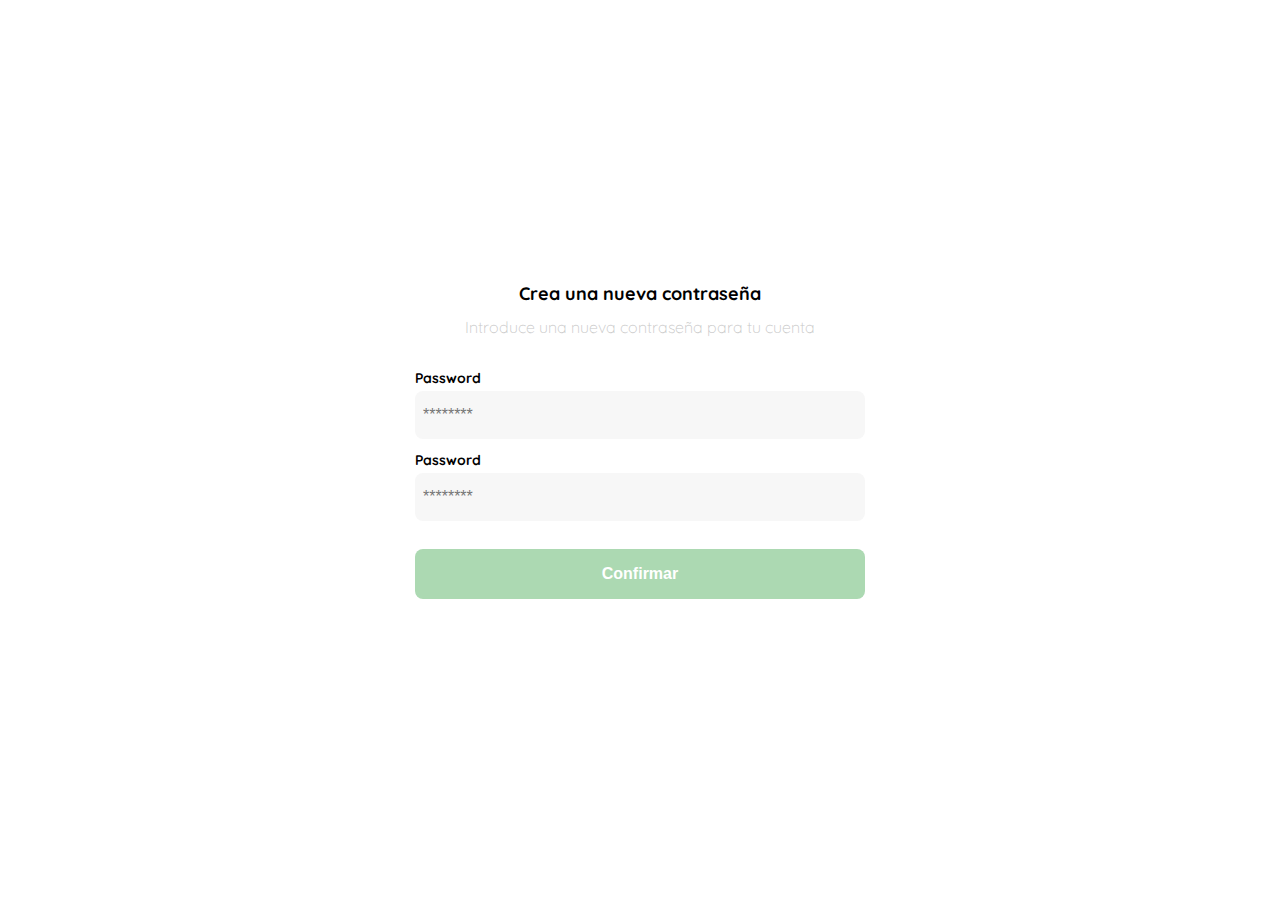
<file: clase1.html>
<!DOCTYPE html>
<html lang="en">
<head>
    <meta charset="UTF-8">
    <meta http-equiv="X-UA-Compatible" content="IE=edge">
    <meta name="viewport" content="width=device-width, initial-scale=1.0">
    <title>Document</title>
    <link rel="preconnect" href="https://fonts.googleapis.com">
    <link rel="preconnect" href="https://fonts.gstatic.com" crossorigin>
    <link href="https://fonts.googleapis.com/css2?family=Quicksand:wght@300;500;700&display=swap" rel="stylesheet">
    <style>
        :root {
            --very-ligth-pink: #c7c7c7;
            --text-input-field: #f7f7f7;
            --hospital-green: #acd9b2;
            --white: #ffffff;
            --black: #000000;
            --sm: 14px;
            --md: 16px;
            --lg: 18px;
        }

        body {
            margin: 0;
            font-family: 'Quicksand', sans-serif;
        }

        .login {
            width: 100%;
            height: 100vh;
            display: grid;
            place-items: center;
        }

        .form-container {
            display: grid;
            grid-template-rows: auto 1fr auto;
            width: 70vw;
            max-width: 450px;
        }

        .logo {
            width: 90%;
            margin-bottom: 48px;
            justify-self: center;
            display: none;
        }

        .title {
            font-size: var(--lg);
            margin-bottom: 12px;
            text-align: center;
        }

        .subtitle {
            color: var(--very-ligth-pink);
            font-size: var(--md);
            font-weight: 300;
            text-align: center;
            margin-top: 0;
            margin-bottom: 32px;
        }

        .form {
            display: flex;
            flex-direction: column;
        }

        .label {
            font-size: var(--sm);
            font-weight: bold;
            margin-bottom: 4px;
        }

        .input {
            background-color: var(--text-input-field);
            border: none;
            border-radius: 8px;
            height: 32px;
            font-size: var(--md);
            padding: 8px;
            margin-bottom: 12px;
        }

        .primary-button {
            background-color: var(--hospital-green);
            color: white;
            border: none;
            border-radius: 8px;
            width: 100%;
            height: 50px;
            font-size: var(--md);
            font-weight: bold;
            cursor: pointer;
        }

        .login-button {
            margin-top: 16px;
            margin-bottom: 32px;
        }

        @media (max-width: 640px) {
            .logo {
                display: block;
            }
        }

    </style>
</head>
<body>
    <div class="login">
        <div class="form-container">
            <img src="assets/logos/logo_yard_sale.svg" alt="logo" class="logo">

            <h1 class="title">Crea una nueva contraseña</h1>
            <p class="subtitle">Introduce una nueva contraseña para tu cuenta</p>

            <form action="/" class="form">
                <label for="password" class="label">Password</label>
                <input type= "password" id="password" class="input input-password" placeholder="********">
                
                <label for="new-password" class="label">Password</label>
                <input type= "password" id="new-password" class="input input-password" placeholder="********">

                <input type="submit" value="Confirmar" class="primary-button login-button">
            </form>
        </div>
    </div>
</body>
</html>
</file>
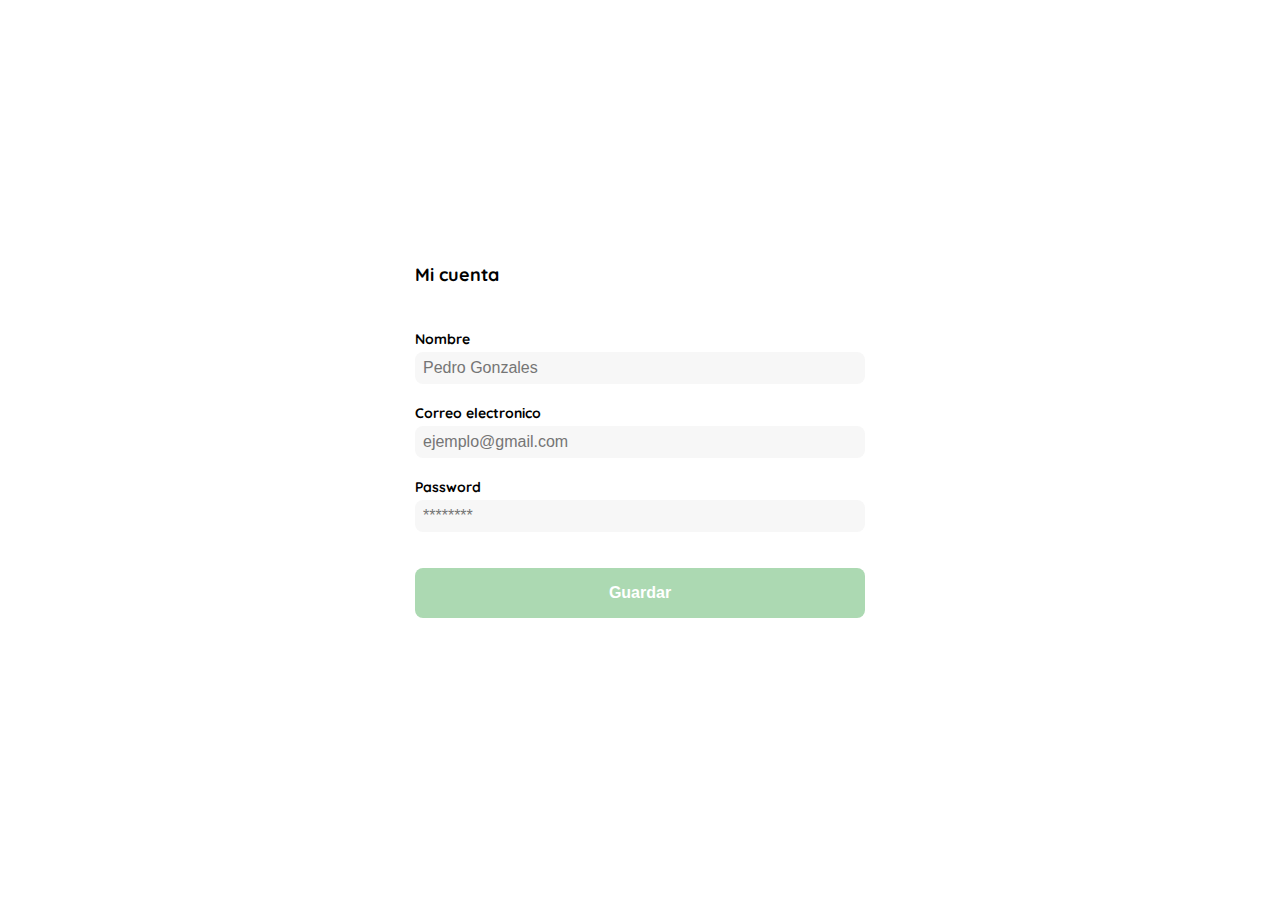
<file: editar-cuenta.html>
<!DOCTYPE html>
<html lang="en">
<head>
    <meta charset="UTF-8">
    <meta http-equiv="X-UA-Compatible" content="IE=edge">
    <meta name="viewport" content="width=device-width, initial-scale=1.0">
    <title>Document</title><link rel="preconnect" href="https://fonts.googleapis.com">
    <link rel="preconnect" href="https://fonts.gstatic.com" crossorigin>
    <link href="https://fonts.googleapis.com/css2?family=Quicksand:wght@300;500;700&display=swap" rel="stylesheet">
    <style>
        :root {
            --very-ligth-pink: #c7c7c7;
            --text-input-field: #f7f7f7;
            --hospital-green: #acd9b2;
            --white: #ffffff;
            --black: #000000;
            --sm: 14px;
            --md: 16px;
            --lg: 18px;
        }

        * {
            box-sizing: border-box;
        }

        body {
            margin: 0;
            font-family: 'Quicksand', sans-serif;
            overflow: hidden;
        }

        .login {
            width: 100%;
            height: 100vh;
            display: grid;
            place-items: center;
        }

        .form-container {
            display: grid;
            grid-template-rows: auto 1fr auto;
            width: 70vw;
            max-width: 450px;
        }

        .title {
            font-size: var(--lg);
            margin-bottom: 44px;
        }

        .form {
            display: flex;
            flex-direction: column;
            justify-content: space-between;
        }

        .form div {
            display: flex;
            flex-direction: column;
        }

        .label {
            font-size: var(--sm);
            font-weight: bold;
            margin-bottom: 4px;
        }

        .input {
            background-color: var(--text-input-field);
            border: none;
            border-radius: 8px;
            height: 32px;
            font-size: var(--md);
            padding: 8px;
            margin-bottom: 20px;
        }

        .primary-button {
            background-color: var(--hospital-green);
            color: white;
            border: none;
            border-radius: 8px;
            width: 100%;
            height: 50px;
            font-size: var(--md);
            font-weight: bold;
            cursor: pointer;
        }

        .login-button {
            margin-top: 16px;
            margin-bottom: 32px;
        }

        @media (max-width: 640px) {
            .login {
                justify-content: start;
                align-content: space-between;
                padding: 5vw;
            }

            .form-container {
                width: 90vw;
                max-width: 620px;
                height: 100vh;
            }

            .login-button {
                width: 90vw;
                margin-bottom: 48px;
            }
        }

    </style>
</head>
<body>
    <div class="login">
        <div class="form-container">
            <h1 class="title">Mi cuenta</h1>

            <form action="/" class="form">
                <div>
                    <label for="name" class="label">Nombre</label>
                    <input type="text" id="name" class="input input-nombre" placeholder="Pedro Gonzales">

                    <label for="email" class="label">Correo electronico</label>
                    <input type= "email" id="email" class="input input-email" placeholder="ejemplo@gmail.com">
                    
                    <label for="password" class="label">Password</label>
                    <input type= "password" id="password" class="input input-password" placeholder="********">
                </div>
                
                <input type="submit" value="Guardar" class="primary-button login-button">
            </form>
        </div>
    </div>
</body>
</html>
</file>
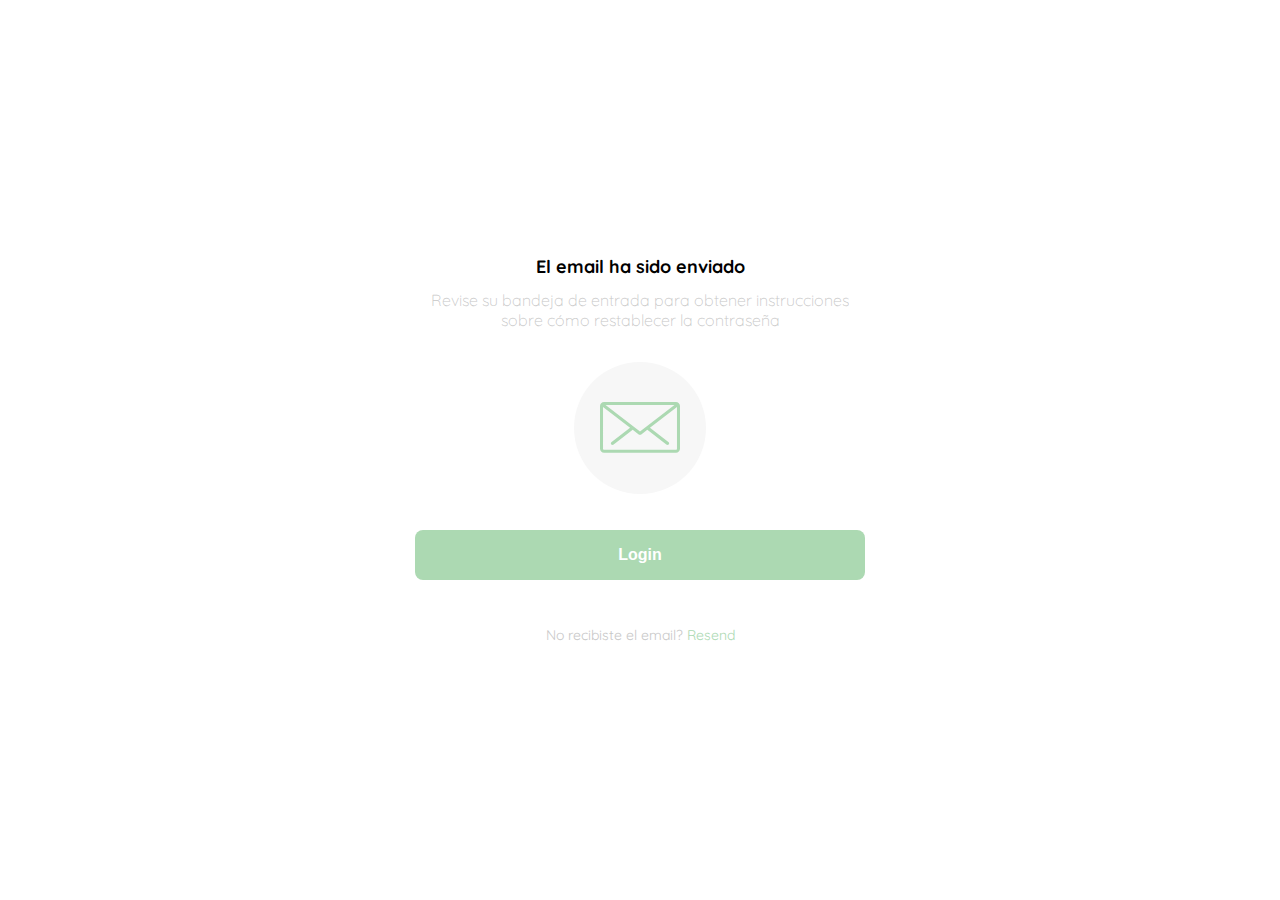
<file: email-enviado.html>
<!DOCTYPE html>
<html lang="en">
<head>
    <meta charset="UTF-8">
    <meta http-equiv="X-UA-Compatible" content="IE=edge">
    <meta name="viewport" content="width=device-width, initial-scale=1.0">
    <title>Document</title>
    <link rel="preconnect" href="https://fonts.googleapis.com">
    <link rel="preconnect" href="https://fonts.gstatic.com" crossorigin>
    <link href="https://fonts.googleapis.com/css2?family=Quicksand:wght@300;500;700&display=swap" rel="stylesheet">
    <style>
        :root {
            --very-ligth-pink: #c7c7c7;
            --text-input-field: #f7f7f7;
            --hospital-green: #acd9b2;
            --white: #ffffff;
            --black: #000000;
            --sm: 14px;
            --md: 16px;
            --lg: 18px;
        }

        body {
            margin: 0;
            font-family: 'Quicksand', sans-serif;
        }

        .login {
            width: 100%;
            height: 100vh;
            display: grid;
            place-items: center;
        }

        .form-container {
            display: grid;
            grid-template-rows: auto 1fr auto;
            justify-items: center;
            width: 45vw;
            max-width: 450px;
        }

        .logo {
            width: 90%;
            margin-bottom: 48px;
            justify-self: center;
            display: none;
        }

        .title {
            font-size: var(--lg);
            margin-bottom: 12px;
            text-align: center;
        }

        .subtitle {
            color: var(--very-ligth-pink);
            font-size: var(--md);
            font-weight: 300;
            text-align: center;
            margin-top: 0;
            margin-bottom: 32px;
        }

        .email-img {
            width: 132px;
            height: 132px;
            border-radius: 50%;
            background-color: var(--text-input-field);
            display: flex;
            justify-content: center;
            align-items: center;
            margin-bottom: 20px;
        }

        .email-img img {
            width: 80px;
        }

        .primary-button {
            background-color: var(--hospital-green);
            color: white;
            border: none;
            border-radius: 8px;
            width: 100%;
            height: 50px;
            font-size: var(--md);
            font-weight: bold;
            cursor: pointer;
        }

        .login-button {
            margin-top: 16px;
            margin-bottom: 32px;
        }

        .resend {
            font-size: var(--sm);
            text-align: center;
        }

        .resend span {
            color: var(--very-ligth-pink);
        }

        .resend a {
            color: var(--hospital-green);
            text-decoration: none;
        }

        @media (max-width: 640px) {
            .logo {
                display: block;
            }
        }

    </style>
</head>
<body>
    <div class="login">
        <div class="form-container">
            <img src="assets/logos/logo_yard_sale.svg" alt="logo" class="logo">

            <h1 class="title">El email ha sido enviado</h1>
            <p class="subtitle">Revise su bandeja de entrada para obtener instrucciones sobre cómo restablecer la contraseña</p>
            
            <div class="email-img">
                <img src="assets/icons/email.svg" alt="email">
            </div>

            <button class="primary-button login-button">Login</button>
            
            <p class="resend">
                <span>No recibiste el email?</span>
                <a href="/">Resend</a>
            </p>
        </div>
    </div>
</body>
</html>
</file>
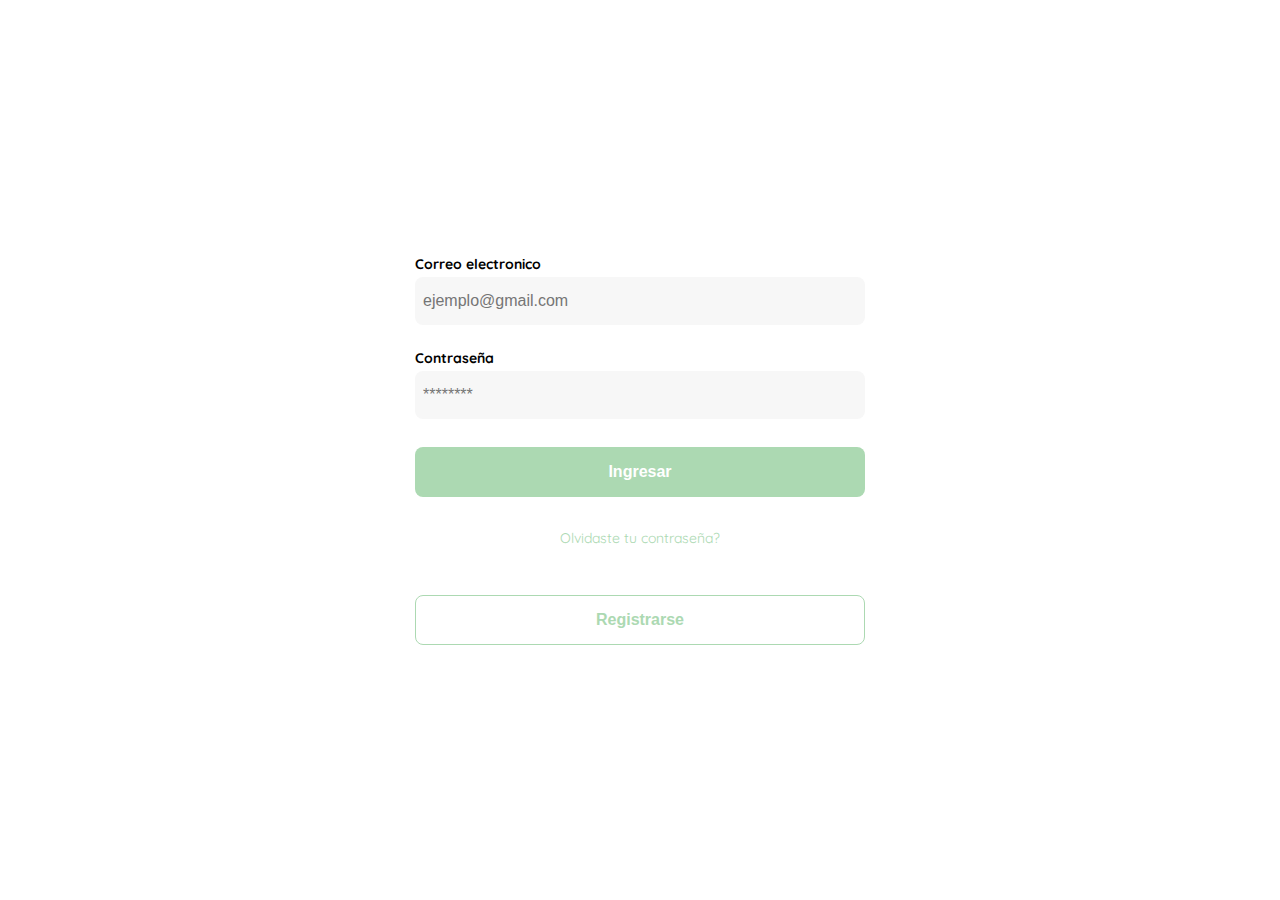
<file: login.html>
<!DOCTYPE html>
<html lang="en">
<head>
    <meta charset="UTF-8">
    <meta http-equiv="X-UA-Compatible" content="IE=edge">
    <meta name="viewport" content="width=device-width, initial-scale=1.0">
    <title>Document</title><link rel="preconnect" href="https://fonts.googleapis.com">
    <link rel="preconnect" href="https://fonts.gstatic.com" crossorigin>
    <link href="https://fonts.googleapis.com/css2?family=Quicksand:wght@300;500;700&display=swap" rel="stylesheet">
    <style>
        :root {
            --very-ligth-pink: #c7c7c7;
            --text-input-field: #f7f7f7;
            --hospital-green: #acd9b2;
            --white: #ffffff;
            --black: #000000;
            --sm: 14px;
            --md: 16px;
            --lg: 18px;
        }

        body {
            margin: 0;
            font-family: 'Quicksand', sans-serif;
        }

        .login {
            width: 100%;
            height: 100vh;
            display: grid;
            place-items: center;
        }

        .form-container {
            display: grid;
            grid-template-rows: auto 1fr auto;
            width: 70vw;
            max-width: 450px;
        }

        .logo {
            width: 90%;
            margin-bottom: 48px;
            justify-self: center;
            display: none;
        }

        .form {
            display: flex;
            flex-direction: column;
        }

        .label {
            font-size: var(--sm);
            font-weight: bold;
            margin-bottom: 4px;
        }

        .input {
            background-color: var(--text-input-field);
            border: none;
            border-radius: 8px;
            height: 32px;
            font-size: var(--md);
            padding: 8px;
            margin-bottom: 12px;
        }

        .input-email {
            margin-bottom: 24px;
        }

        .primary-button {
            background-color: var(--hospital-green);
            color: white;
            border: none;
            border-radius: 8px;
            width: 100%;
            height: 50px;
            font-size: var(--md);
            font-weight: bold;
            cursor: pointer;
        }

        .login-button {
            margin-top: 16px;
            margin-bottom: 32px;
        }

        form a {
            color: var(--hospital-green);
            font-size: var(--sm);
            text-align: center;
            text-decoration: none;
            margin-bottom: 48px;
        }

        .secondary-button {
            background-color: var(--white);
            color: var(--hospital-green);
            border: 1px solid var(--hospital-green);
            border-radius: 8px;
            width: 100%;
            height: 50px;
            font-size: var(--md);
            font-weight: bold;
            cursor: pointer;
        }

        @media (max-width: 640px) {
            .logo {
                display: block;
            }

            .secondary-button {
                width: inherit;
                position: absolute;
                bottom: 20px;
            }
        }

    </style>
</head>
<body>
    <div class="login">
        <div class="form-container">
            <img src="assets/logos/logo_yard_sale.svg" alt="logo" class="logo">

            <form action="/" class="form">
                <label for="email" class="label">Correo electronico</label>
                <input type= "email" id="email" class="input input-email" placeholder="ejemplo@gmail.com">
                
                <label for="password" class="label">Contraseña</label>
                <input type= "password" id="password" class="input input-password" placeholder="********">

                <input type="submit" value="Ingresar" class="primary-button login-button">
                
                <a href="/">Olvidaste tu contraseña?</a>
            </form>

            <button class="secondary-button">Registrarse</button>
        </div>
    </div>
</body>
</html>
</file>
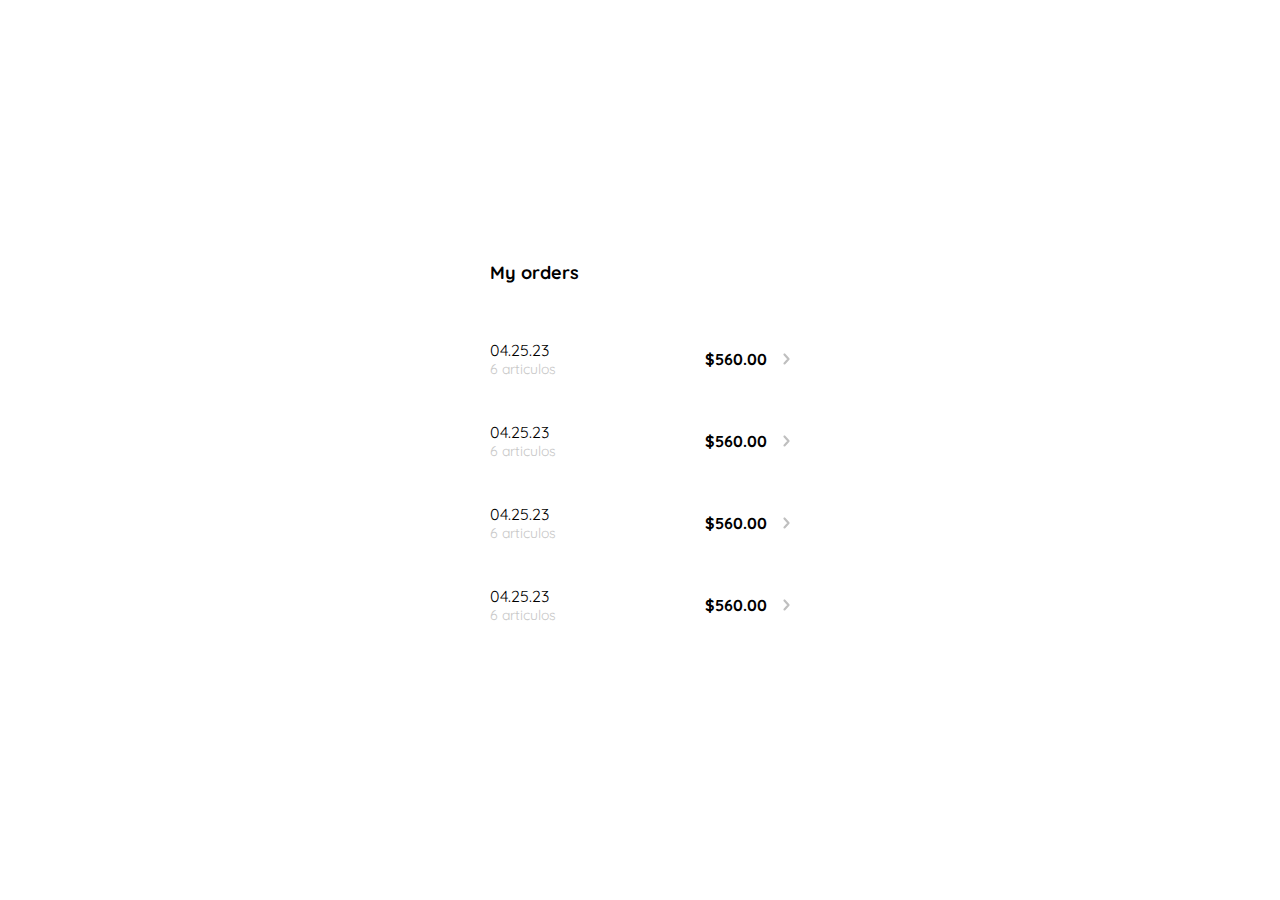
<file: my-orders.html>
<!DOCTYPE html>
<html lang="en">
<head>
    <meta charset="UTF-8">
    <meta http-equiv="X-UA-Compatible" content="IE=edge">
    <meta name="viewport" content="width=device-width, initial-scale=1.0">
    <title>Document</title>
    <link rel="preconnect" href="https://fonts.gstatic.com" crossorigin>
    <link href="https://fonts.googleapis.com/css2?family=Quicksand:wght@300;500;700&display=swap" rel="stylesheet">
    <style>
        :root {
            --very-ligth-pink: #c7c7c7;
            --text-input-field: #f7f7f7;
            --hospital-green: #acd9b2;
            --white: #ffffff;
            --black: #000000;
            --sm: 14px;
            --md: 16px;
            --lg: 18px;
        }

        * {
            box-sizing: border-box;
        }

        body {
            margin: 0;
            font-family: 'Quicksand', sans-serif;
        }

        .my-order {
            display: grid;
            place-items: center;
            width: 100vw;
            height: 100vh;
            padding: 20px;
        }

        .title {
            font-size: var(--lg);
            margin-bottom: 40px;
        }

        .my-order-content {
            display: grid;
            grid-template-columns: auto 1fr auto;
            align-items: center;
            gap: 16px;
            width: 300px;
            border-radius: 10px;
            margin-bottom: 12px;
        }

        .my-order-content p:nth-child(1) {
            display: flex;
            flex-direction: column;
        }

        .my-order-content p span:nth-child(2) {
            font-size: var(--sm);
            color: var(--very-ligth-pink);
        }
        
        .my-order-content p:nth-child(2) {
            font-weight: bold;
            text-align: end;
        }

    </style>
</head>
<body>
    <div class="my-order">
        <div class="my-order-container">
            <h1 class="title">My orders</h1>

            <div class="my-order-content">
                <p>
                    <span>04.25.23</span>
                    <span>6 articulos</span>
                </p>
                <p>$560.00</p>
                <img src="assets/icons/flechita.svg" alt="flecha">
            </div>

            <div class="my-order-content">
                <p>
                    <span>04.25.23</span>
                    <span>6 articulos</span>
                </p>
                <p>$560.00</p>
                <img src="assets/icons/flechita.svg" alt="flecha">
            </div>

            <div class="my-order-content">
                <p>
                    <span>04.25.23</span>
                    <span>6 articulos</span>
                </p>
                <p>$560.00</p>
                <img src="assets/icons/flechita.svg" alt="flecha">
            </div>

            <div class="my-order-content">
                <p>
                    <span>04.25.23</span>
                    <span>6 articulos</span>
                </p>
                <p>$560.00</p>
                <img src="assets/icons/flechita.svg" alt="flecha">
            </div>
        </div>
    </div>
</body>
</html>
</file>
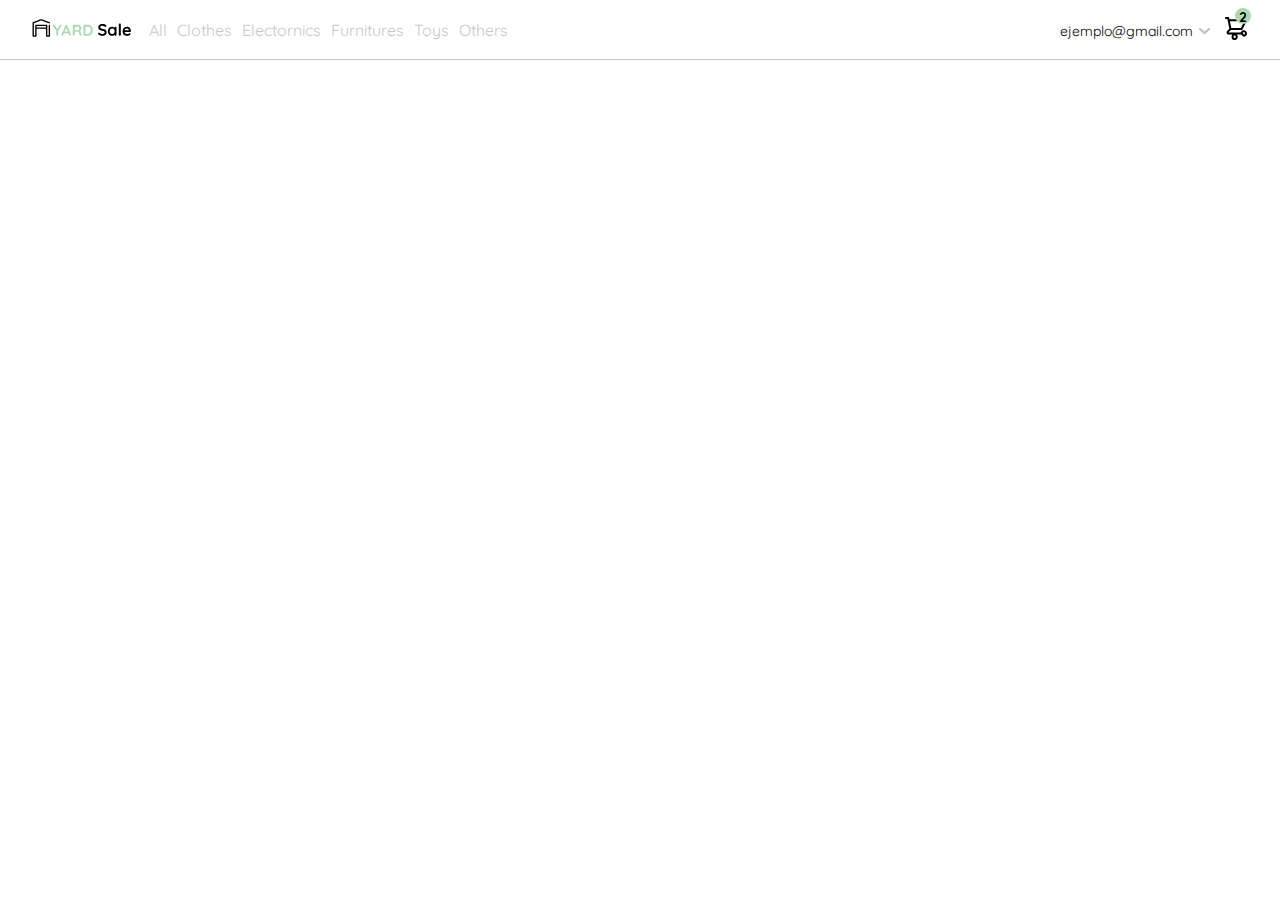
<file: navbar.html>
<!DOCTYPE html>
<html lang="en">
<head>
    <meta charset="UTF-8">
    <meta http-equiv="X-UA-Compatible" content="IE=edge">
    <meta name="viewport" content="width=device-width, initial-scale=1.0">
    <link rel="preconnect" href="https://fonts.gstatic.com" crossorigin>
    <link href="https://fonts.googleapis.com/css2?family=Quicksand:wght@300;500;700&display=swap" rel="stylesheet">
    <title>Document</title>
    <style>
        :root {
            --very-ligth-pink: #c7c7c7;
            --text-input-field: #f7f7f7;
            --hospital-green: #acd9b2;
            --white: #ffffff;
            --black: #000000;
            --sm: 14px;
            --md: 16px;
            --lg: 18px;
        }

        * {
            box-sizing: border-box;
        }

        body {
            margin: 0;
            font-family: 'Quicksand', sans-serif;
        }

        nav {
            display: flex;
            justify-content: space-between;
            width: 100%;
            height: 60px;
            padding: 0 32px;
            border-bottom: 1px solid var(--very-ligth-pink);
        }

        .menu {
            display: none;
        }

        .logo {
            width: 100px;
        }

        .navbar-left {
            display: flex;
        }

        .navbar-left ul {
            margin-left: 12px;
        }

        .navbar-left ul, .navbar-rigth ul {
            display: flex;
            align-items: center;
            list-style: none;
            padding: 0;
        }

        .navbar-left ul li a {
            text-decoration: none;
            color: var(--very-ligth-pink);
            border: 1px solid var(--white);
            padding: 4px;
            border-radius: 8px;
        }

        .navbar-left ul li a:hover {
            border: 1px solid var(--hospital-green);
            color: var(--hospital-green);
        }

        .navbar-email {
            font-size: var(--sm);
            margin-right: 16px;
            display: flex;
            align-items: center;
        }

        .navbar-email img {
            margin-left: 8px;
            transform: rotate(90deg);
        }

        .carrito {
            position: relative;
        }

        .carrito div {
            width: 16px;
            height: 16px;
            background-color: var(--hospital-green);
            border-radius: 50%;
            font-size: var(--sm);
            font-weight: bold;
            text-align: center;
            position: absolute;
            top: -8px;
            right: -3px;
        }

        @media (max-width:640px) {
            .menu {
                display: block;
                width: 30px;
            }

            .navbar-left ul {
                display: none;
            } 

            .navbar-email {
                display: none;
            }

        }

    </style>
</head>
<body>
    <nav>
        <img src="assets/icons/icon_menu.svg" alt="menu" class="menu">

        <div class="navbar-left">
            <img src="assets/logos/logo_yard_sale.svg" alt="" class="logo">

            <ul>
                <li>
                    <a href="/">All</a>
                </li>
                <li>
                    <a href="/">Clothes</a>
                </li>

                <li>
                    <a href="/">Electornics</a>
                </li>

                <li>
                    <a href="/">Furnitures</a>
                </li>

                <li>
                    <a href="/">Toys</a>
                </li>

                <li>
                    <a href="/">Others</a>
                </li>
            </ul>
        </div>

        <div class="navbar-rigth">
            <ul>
                <li class="navbar-email">
                    ejemplo@gmail.com
                    <img src="assets/icons/flechita.svg" alt="">
                </li>

                <li class="carrito">
                    <img src="assets/icons/icon_shopping_cart.svg" alt="carrito">
                    <div>2</div>
                </li>
            </ul>
        </div>

    </nav>
</body>
</html>
</file>
